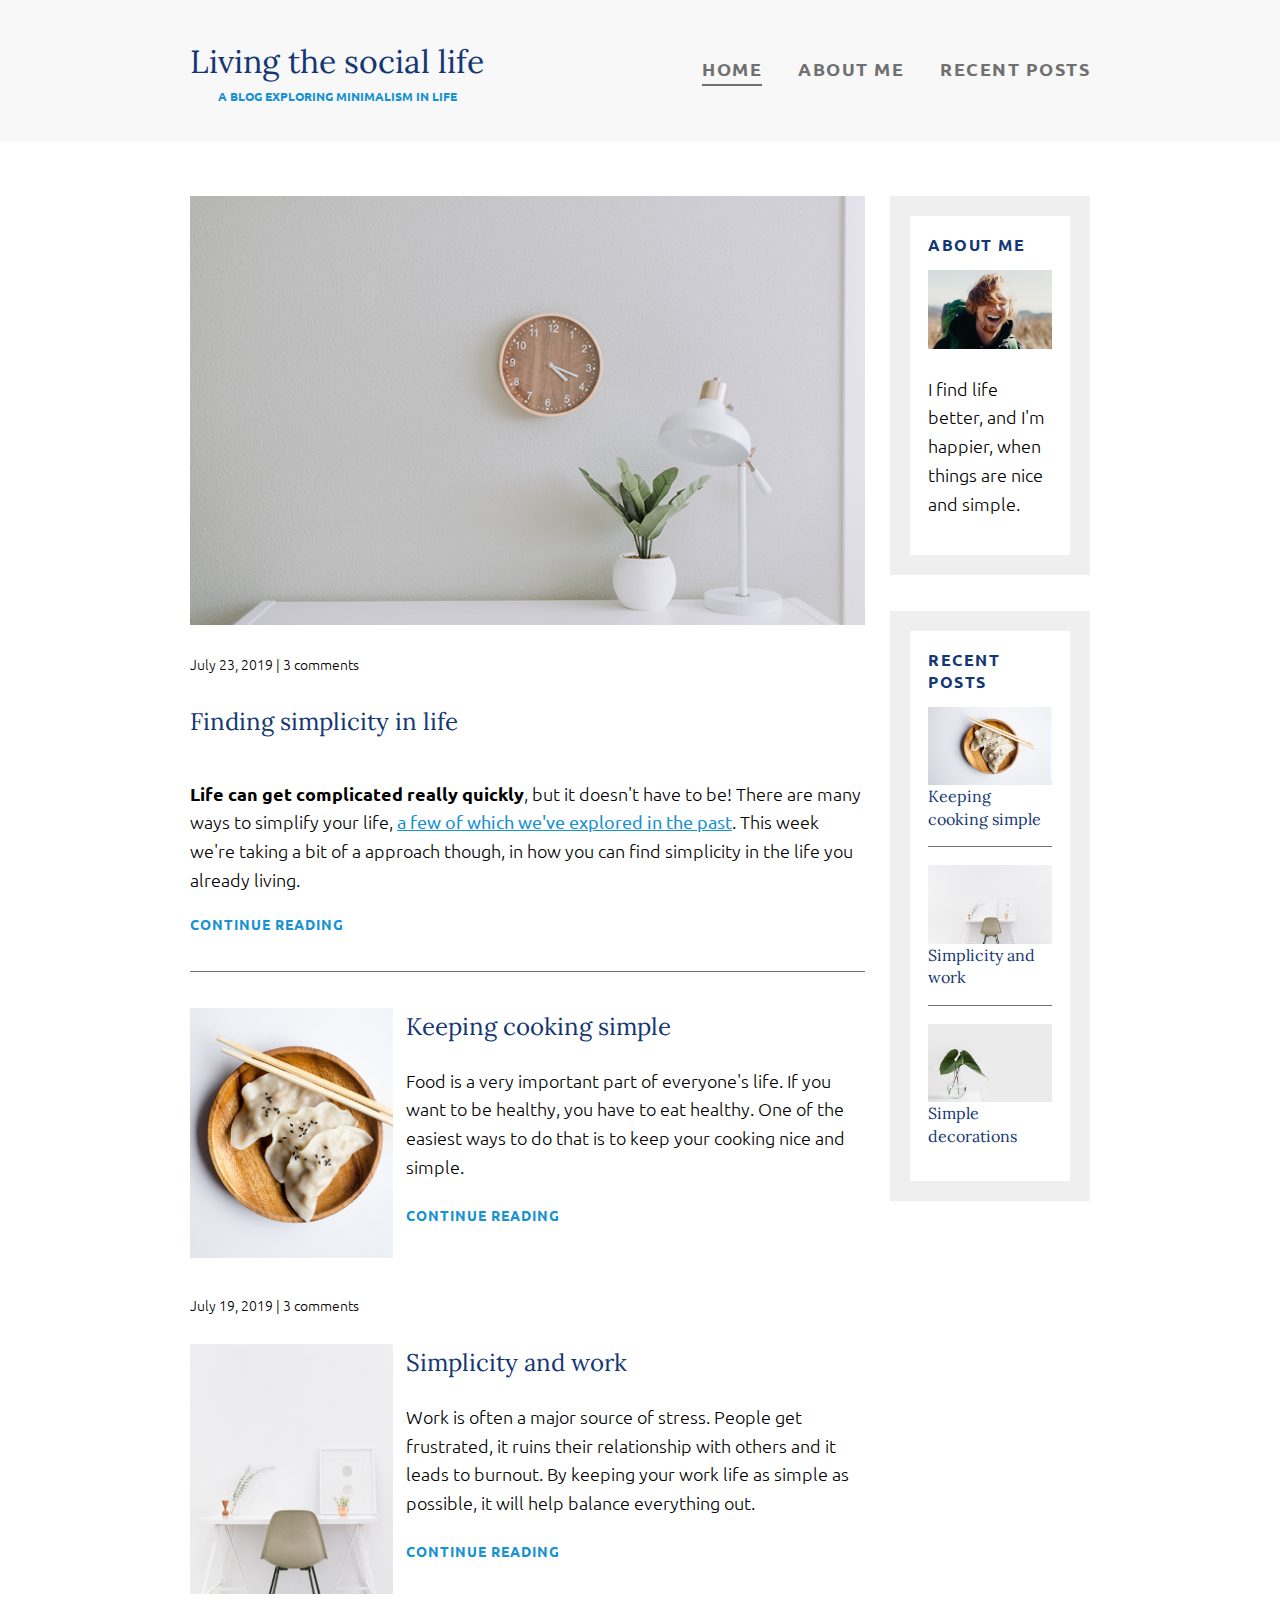
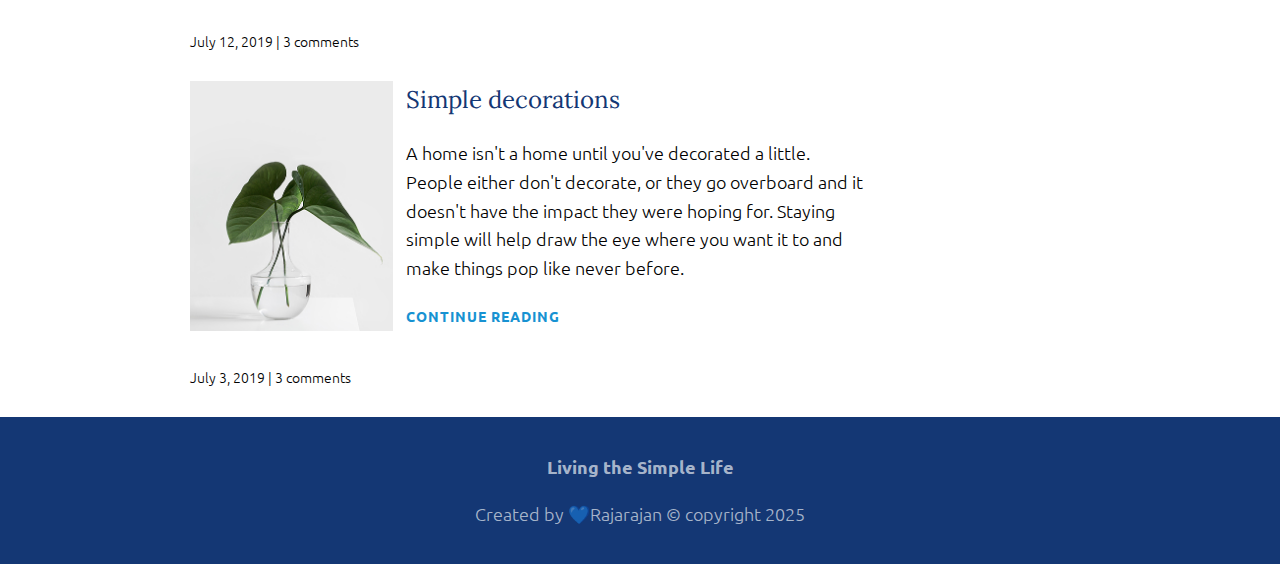
<file: index.html>
<!DOCTYPE html>
<html lang="en">
  <html>
    <head>
      <meta charset="UTF-8" />
      <meta name="viewport" content="width=device-width, initial-scale=1.0" />
      <link
        href="https://fonts.googleapis.com/css?family=Lora|Ubuntu:300,400,700&display=swap"
        rel="stylesheet"
      />
      <link rel="stylesheet" href="css/styles.css" />
      <title>Home</title>
    </head>
    <body>
      <header>
        <div class="container container-flex">
          <div class="site-title">
            <h1>Living the social life</h1>
            <p class="subtitle">A blog exploring minimalism in life</p>
          </div>
          <nav>
            <ul>
              <li><a class="current-page" href="#">Home</a></li>
              <li><a href="about.html">About me</a></li>
              <li><a href="recent-post.html">Recent posts</a></li>
            </ul>
          </nav>
        </div>
        <!-- / .container -->
      </header>

      <div class="container container-flex">
        <main role="main">
          <article class="article-featured">
            <h2 class="article-title">Finding simplicity in life</h2>
            <img
              src="img/life.jpg"
              alt="simple white desk on a white wall with a plant on the far right side"
              class="article-image"
            />
            <p class="article-info">July 23, 2019 | 3 comments</p>
            <p class="article-body">
              <strong>Life can get complicated really quickly</strong>, but it
              doesn't have to be! There are many ways to simplify your life,
              <a href="#">a few of which we've explored in the past</a>. This
              week we're taking a bit of a approach though, in how you can find
              simplicity in the life you already living.
            </p>
            <a href="#" class="article-read-more">CONTINUE READING</a>
          </article>

          <article class="article-recent">
            <div class="article-recent-main">
              <h2 class="article-title">Keeping cooking simple</h2>
              <p class="article-body">
                Food is a very important part of everyone's life. If you want to
                be healthy, you have to eat healthy. One of the easiest ways to
                do that is to keep your cooking nice and simple.
              </p>
              <a href="#" class="article-read-more">CONTINUE READING</a>
            </div>
            <div class="article-recent-secondary">
              <img
                src="img/food.jpg"
                alt="two dumplings on a wood plate with chopsticks"
                class="article-image"
              />
              <p class="article-info">July 19, 2019 | 3 comments</p>
            </div>
          </article>

          <article class="article-recent">
            <div class="article-recent-main">
              <h2 class="article-title">Simplicity and work</h2>
              <p class="article-body">
                Work is often a major source of stress. People get frustrated,
                it ruins their relationship with others and it leads to burnout.
                By keeping your work life as simple as possible, it will help
                balance everything out.
              </p>
              <a href="#" class="article-read-more">CONTINUE READING</a>
            </div>
            <div class="article-recent-secondary">
              <img
                src="img/work.jpg"
                alt="a chair white chair at a white desk on a white wall"
                class="article-image"
              />
              <p class="article-info">July 12, 2019 | 3 comments</p>
            </div>
          </article>

          <article class="article-recent">
            <div class="article-recent-main">
              <h2 class="article-title">Simple decorations</h2>
              <p class="article-body">
                A home isn't a home until you've decorated a little. People
                either don't decorate, or they go overboard and it doesn't have
                the impact they were hoping for. Staying simple will help draw
                the eye where you want it to and make things pop like never
                before.
              </p>
              <a href="#" class="article-read-more">CONTINUE READING</a>
            </div>
            <div class="article-recent-secondary">
              <img
                src="img/deco.jpg" id="flowerVase"
                alt="a green plant in a clear, round vase with water in it"
                class="article-image"
              />
              <p class="article-info">July 3, 2019 | 3 comments</p>
            </div>
          </article>
        </main>

        <aside class="sidebar">
          <div class="sidebar-widget">
            <h2 class="widget-title">ABOUT ME</h2>
            <img src="img/about-me.jpg" alt="john doe" class="widget-image" />
            <p class="widget-body">
              I find life better, and I'm happier, when things are nice and
              simple.
            </p>
          </div>

          <div class="sidebar-widget">
            <h2 class="widget-title">RECENT POSTS</h2>
            <div class="widget-recent-post">
              <h3 class="widget-recent-post-title">Keeping cooking simple</h3>
              <img
                src="img/food.jpg"
                alt="two dumplings on a wood plate with chopsticks"
                class="widget-image"
              />
            </div>
            <div class="widget-recent-post">
              <h3 class="widget-recent-post-title">Simplicity and work</h3>
              <img
                src="img/work.jpg"
                alt="a chair white chair at a white desk on a white wall"
                class="widget-image"
              />
            </div>
            <div class="widget-recent-post">
              <h3 class="widget-recent-post-title">Simple decorations</h3>
              <img
                src="img/deco.jpg"
                alt="a green plant in a clear, round vase with water in it"
                class="widget-image"
              />
            </div>
          </div>
        </aside>
      </div>

      <footer>
        <p>
          <strong>Living the Simple Life</strong>
        </p>
        <p>Created by 💙Rajarajan © copyright 2025</p>
      </footer>
    </body>
  </html>
</html>
</file>
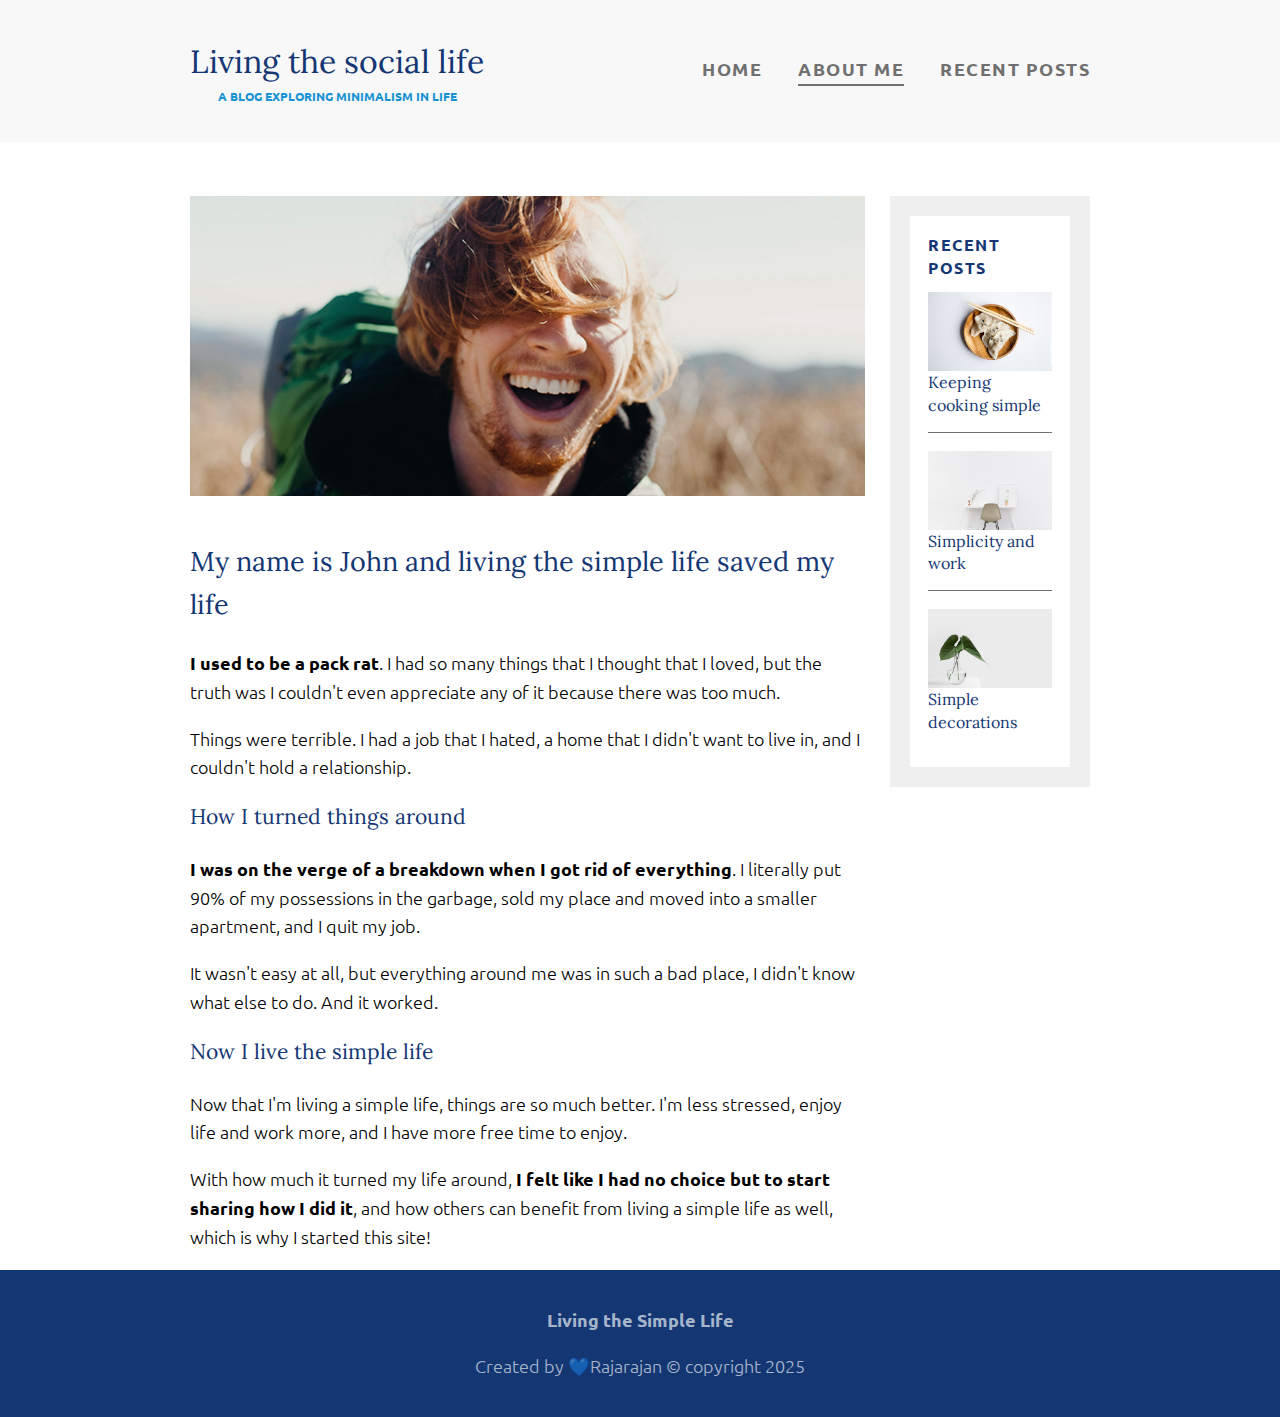
<file: about.html>
<!DOCTYPE html>
<html lang="en">
  <html>
    <head>
      <meta charset="UTF-8" />
      <meta name="viewport" content="width=device-width, initial-scale=1.0" />
      <link
        href="https://fonts.googleapis.com/css?family=Lora|Ubuntu:300,400,700&display=swap"
        rel="stylesheet"
      />
      <link rel="stylesheet" href="css/styles.css" />
      <title>About</title>
    </head>
    <body>
      <header>
        <div class="container container-flex">
          <div class="site-title">
            <h1>Living the social life</h1>
            <p class="subtitle">A blog exploring minimalism in life</p>
          </div>
          <nav>
            <ul>
              <li><a href="index.html">Home</a></li>
              <li><a class="current-page" href="#">About me</a></li>
              <li><a href="recent-post.html">Recent posts</a></li>
            </ul>
          </nav>
        </div>
        <!-- / .container -->
      </header>

      <div class="container container-flex">
        <main role="main">
          <img src="img/about-me.jpg" class="image-full">
                <h2>My name is John and living the simple life saved my life</h2>

                <p><strong>I used to be a pack rat</strong>. I had so many things that I thought that I loved, but the truth was I couldn't even appreciate any of it because there was too much.</p>
                <p>Things were terrible. I had a job that I hated, a home that I didn't want to live in, and I couldn't hold a relationship.</p>

                <h3>How I turned things around</h3>
                <p><strong>I was on the verge of a breakdown when I got rid of everything</strong>. I literally put 90% of my possessions in the garbage, sold my place and moved into a smaller apartment, and I quit my job.</p>
                <p>It wasn't easy at all, but everything around me was in such a bad place, I didn't know what else to do. And it worked.</p>

                <h3>Now I live the simple life</h3>
                <p>Now that I'm living a simple life, things are so much better. I'm less stressed, enjoy life and work more, and I have more free time to enjoy.</p>
                <p>With how much it turned my life around, <strong>I felt like I had no choice but to start sharing how I did it</strong>, and how others can benefit from living a simple life as well, which is why I started this site!</p>
        </main>

        <aside class="sidebar">
          <!-- <div class="sidebar-widget">
            <h2 class="widget-title">ABOUT ME</h2>
            <img src="img/about-me.jpg" alt="john doe" class="widget-image" />
            <p class="widget-body">
              I find life better, and I'm happier, when things are nice and
              simple.
            </p>
          </div> -->

          <div class="sidebar-widget">
            <h2 class="widget-title">RECENT POSTS</h2>
            <div class="widget-recent-post">
              <h3 class="widget-recent-post-title">Keeping cooking simple</h3>
              <img
                src="img/food.jpg"
                alt="two dumplings on a wood plate with chopsticks"
                class="widget-image"
              />
            </div>
            <div class="widget-recent-post">
              <h3 class="widget-recent-post-title">Simplicity and work</h3>
              <img
                src="img/work.jpg"
                alt="a chair white chair at a white desk on a white wall"
                class="widget-image"
              />
            </div>
            <div class="widget-recent-post">
              <h3 class="widget-recent-post-title">Simple decorations</h3>
              <img
                src="img/deco.jpg"
                alt="a green plant in a clear, round vase with water in it"
                class="widget-image"
              />
            </div>
          </div>
        </aside>
      </div>

      <footer>
        <p>
          <strong>Living the Simple Life</strong>
        </p>
        <p>Created by 💙Rajarajan © copyright 2025</p>
      </footer>
    </body>
  </html>
</html>
</file>
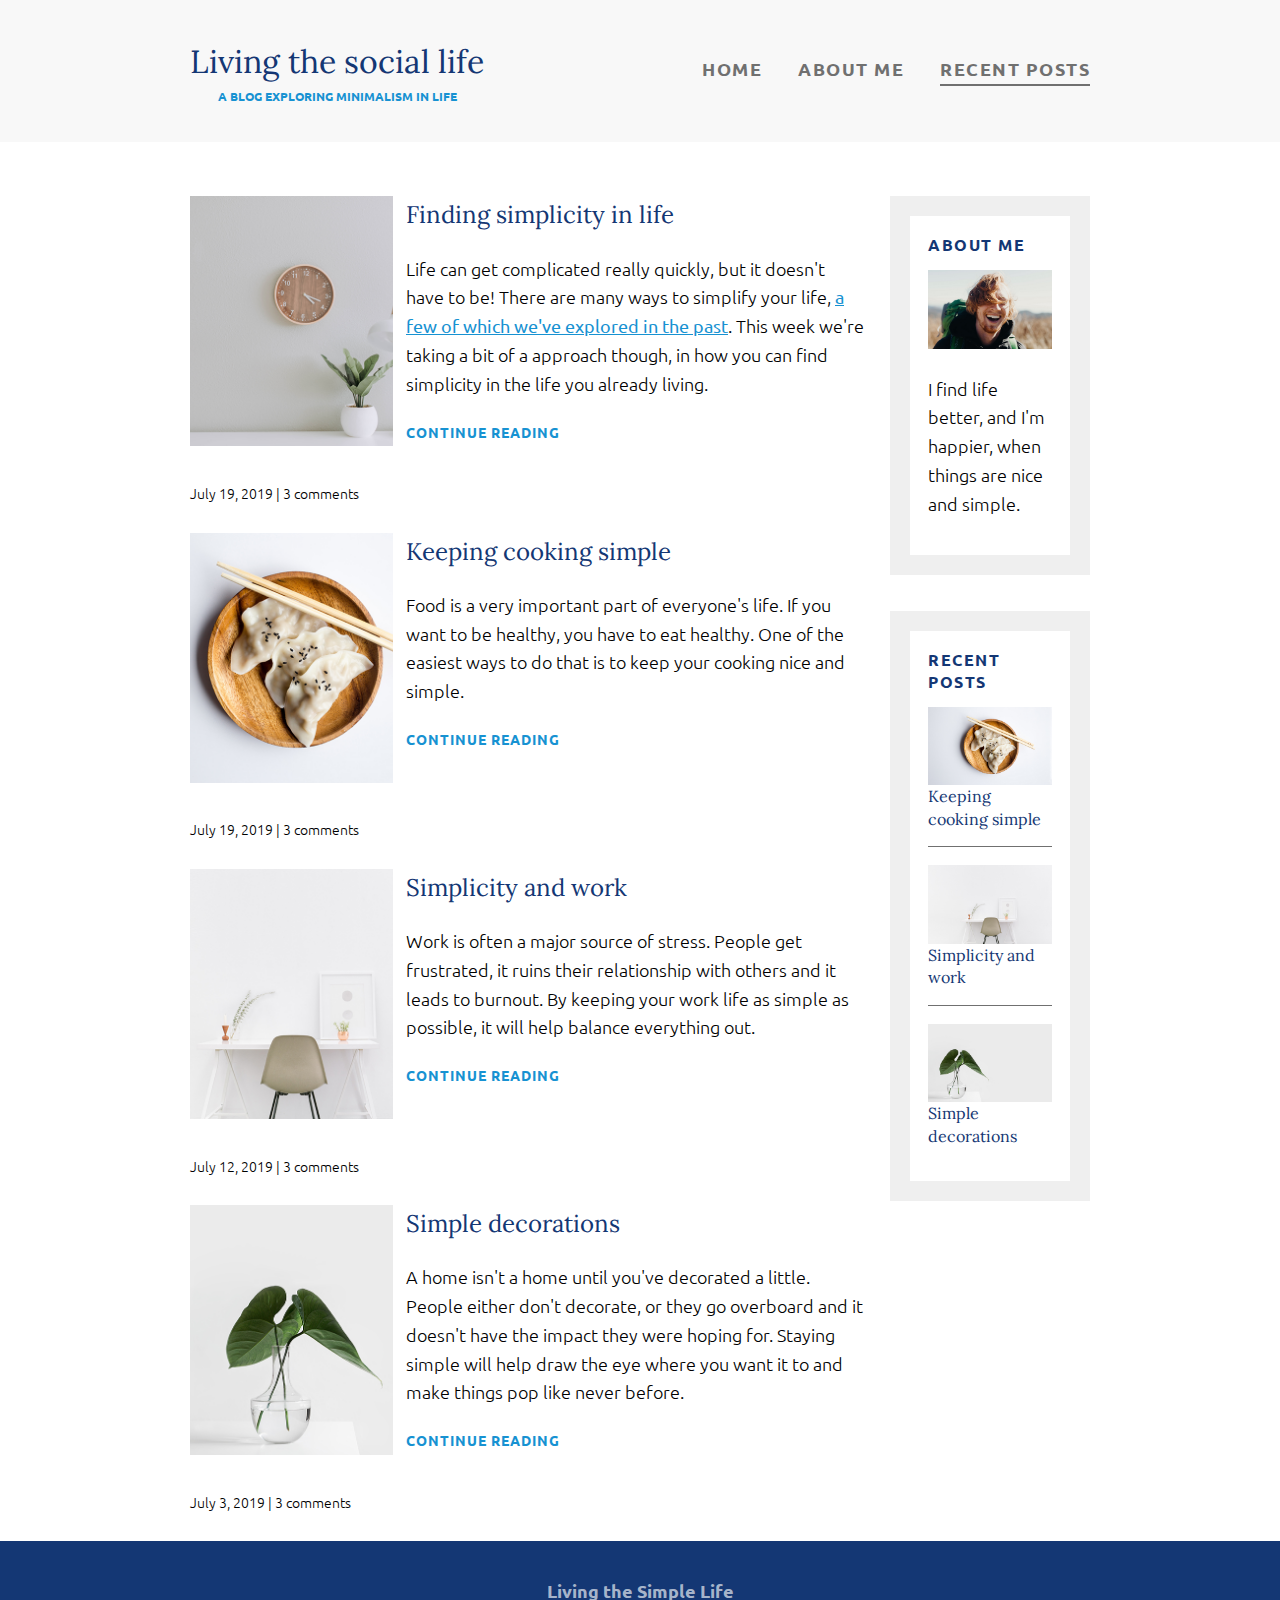
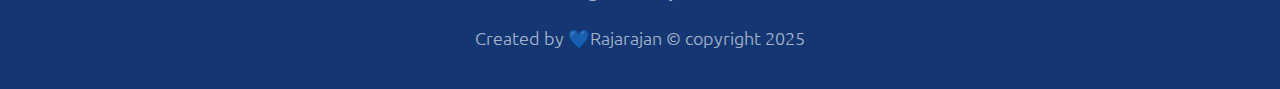
<file: recent-post.html>
<!DOCTYPE html>
<html lang="en">
  <html>
    <head>
      <meta charset="UTF-8" />
      <meta name="viewport" content="width=device-width, initial-scale=1.0" />
      <link
        href="https://fonts.googleapis.com/css?family=Lora|Ubuntu:300,400,700&display=swap"
        rel="stylesheet"
      />
      <link rel="stylesheet" href="css/styles.css" />
      <title>Recent Posts</title>
    </head>
    <body>
      <header>
        <div class="container container-flex">
          <div class="site-title">
            <h1>Living the social life</h1>
            <p class="subtitle">A blog exploring minimalism in life</p>
          </div>
          <nav>
            <ul>
              <li><a href="index.html">Home</a></li>
              <li><a href="about.html">About me</a></li>
              <li><a class="current-page" href="#">Recent posts</a></li>
            </ul>
          </nav>
        </div>
        <!-- / .container -->
      </header>

      <div class="container container-flex">
        <main role="main">
          <!-- <article class="article-featured">
            <h2 class="article-title">Finding simplicity in life</h2>
            <img
              src="img/life.jpg"
              alt="simple white desk on a white wall with a plant on the far right side"
              class="article-image"
            />
            <p class="article-info">July 23, 2019 | 3 comments</p>
            <p class="article-body">
              <strong>Life can get complicated really quickly</strong>, but it
              doesn't have to be! There are many ways to simplify your life,
              <a href="#">a few of which we've explored in the past</a>. This
              week we're taking a bit of a approach though, in how you can find
              simplicity in the life you already living.
            </p>
            <a href="#" class="article-read-more">CONTINUE READING</a>
          </article> -->

          <article class="article-recent">
            <div class="article-recent-main">
              <h2 class="article-title">Finding simplicity in life</h2>
              <p class="article-body">Life can get complicated really quickly</strong>, but it
              doesn't have to be! There are many ways to simplify your life,
              <a href="#">a few of which we've explored in the past</a>. This
              week we're taking a bit of a approach though, in how you can find
              simplicity in the life you already living.
              </p>
              <a href="#" class="article-read-more">CONTINUE READING</a>
            </div>
            <div class="article-recent-secondary">
              <img
                src="img/life.jpg"
                alt="two dumplings on a wood plate with chopsticks"
                class="article-image"
              />
              <p class="article-info">July 19, 2019 | 3 comments</p>
            </div>
          </article>
          
          <article class="article-recent">
            <div class="article-recent-main">
              <h2 class="article-title">Keeping cooking simple</h2>
              <p class="article-body">
                Food is a very important part of everyone's life. If you want to
                be healthy, you have to eat healthy. One of the easiest ways to
                do that is to keep your cooking nice and simple.
              </p>
              <a href="#" class="article-read-more">CONTINUE READING</a>
            </div>
            <div class="article-recent-secondary">
              <img
                src="img/food.jpg"
                alt="two dumplings on a wood plate with chopsticks"
                class="article-image"
              />
              <p class="article-info">July 19, 2019 | 3 comments</p>
            </div>
          </article>

          <article class="article-recent">
            <div class="article-recent-main">
              <h2 class="article-title">Simplicity and work</h2>
              <p class="article-body">
                Work is often a major source of stress. People get frustrated,
                it ruins their relationship with others and it leads to burnout.
                By keeping your work life as simple as possible, it will help
                balance everything out.
              </p>
              <a href="#" class="article-read-more">CONTINUE READING</a>
            </div>
            <div class="article-recent-secondary">
              <img
                src="img/work.jpg"
                alt="a chair white chair at a white desk on a white wall"
                class="article-image"
              />
              <p class="article-info">July 12, 2019 | 3 comments</p>
            </div>
          </article>

          <article class="article-recent">
            <div class="article-recent-main">
              <h2 class="article-title">Simple decorations</h2>
              <p class="article-body">
                A home isn't a home until you've decorated a little. People
                either don't decorate, or they go overboard and it doesn't have
                the impact they were hoping for. Staying simple will help draw
                the eye where you want it to and make things pop like never
                before.
              </p>
              <a href="#" class="article-read-more">CONTINUE READING</a>
            </div>
            <div class="article-recent-secondary">
              <img
                src="img/deco.jpg" id="flowerVase"
                alt="a green plant in a clear, round vase with water in it"
                class="article-image"
              />
              <p class="article-info">July 3, 2019 | 3 comments</p>
            </div>
          </article>
        </main>

        <aside class="sidebar">
          <div class="sidebar-widget">
            <h2 class="widget-title">ABOUT ME</h2>
            <img src="img/about-me.jpg" alt="john doe" class="widget-image" />
            <p class="widget-body">
              I find life better, and I'm happier, when things are nice and
              simple.
            </p>
          </div>

          <div class="sidebar-widget">
            <h2 class="widget-title">RECENT POSTS</h2>
            <div class="widget-recent-post">
              <h3 class="widget-recent-post-title">Keeping cooking simple</h3>
              <img
                src="img/food.jpg"
                alt="two dumplings on a wood plate with chopsticks"
                class="widget-image"
              />
            </div>
            <div class="widget-recent-post">
              <h3 class="widget-recent-post-title">Simplicity and work</h3>
              <img
                src="img/work.jpg"
                alt="a chair white chair at a white desk on a white wall"
                class="widget-image"
              />
            </div>
            <div class="widget-recent-post">
              <h3 class="widget-recent-post-title">Simple decorations</h3>
              <img
                src="img/deco.jpg"
                alt="a green plant in a clear, round vase with water in it"
                class="widget-image"
              />
            </div>
          </div>
        </aside>
      </div>

      <footer>
        <p>
          <strong>Living the Simple Life</strong>
        </p>
        <p>Created by 💙Rajarajan © copyright 2025</p>
      </footer>
    </body>
  </html>
</html>
</file>
<file: css/styles.css>
/*  Fonts
-----
font-family: 'Lora', serif;
font-family: 'Ubuntu', sans-serif;
*/

body {
    line-height: 1.6;
    font-weight: 300;
    margin: 0;
    font-family: 'Ubuntu', sans-serif;
    font-size: 1.125rem;
}

/* =================
Typography
================= */

h1,h2,h3{
    font-family: 'Lora', serif;
    font-weight: 400;
    color: #143774;
    /* margin-top: ;    */
}

h2,h3{
    margin-top:0;
}
h1{
    font-size: 2rem;
    margin: 0;

}


.subtitle {
    text-transform: uppercase;
    font-weight: 700;
    color: #1792d2;
    font-size: .75rem;
    margin: 0;
}

.article-title{
    font-size: 1.5rem;
}

.article-read-more,.article-info{
    font-size: 0.875rem;
}

.article-read-more{
    text-decoration: none;
    font-weight:700;
    color:#1792d2;
    letter-spacing: 1px;
}
/* =================
Layout
================= */

.container {
    width: 90%;
    max-width: 900px;
    margin: 0 auto;
}

.container-flex {
    display: flex;
    justify-content: space-between;
    flex-direction: column;
}

img{
    max-width:100%;
}

header {
    
    text-align: center;
    background: #f8f8f8;
    padding: 2em 0;
    margin-bottom:3em;
    
}

.article-info{
    margin:2em 0;
}

.article-featured{
    border-bottom:1px solid #707070;
    padding-bottom: 2em;
    margin-bottom: 2em;
}

.article-recent{
    display: flex;
    flex-direction: column;
    
    
}

.article-recent-secondary{
    order:1;
}

.article-recent-main{
    order:2;
}

.article-recent-main{
    margin-bottom:2em;
}



/* @media (max-width: 675px) {
    .container-flex {
        flex-direction: column;
    }
    
    header {
        text-align: center;
    }
} */

/* navigation */

nav ul {
    
    list-style: none;
    padding: 0;
    display: flex;
    justify-content: center;
}

nav li {
    letter-spacing: 1.5px;
    text-transform: uppercase;
    margin-left: 2em;
}

nav a {
    text-decoration: none;
    color: #707070;
    font-weight: 700;
    padding: .25em 0;
}

nav a:hover,
nav a:focus {
    color: #1792d2;
    
}

.current-page {
    border-bottom: 2px solid #707070;
}

.current-page:hover {
    color: #707070;
}

.article-read-more:hover,.article-read-more:focus{
    color: darkblue;
    text-decoration: underline;
}
a{
    color:#1792d2;
    font-weight:400 ;
   
}
a:hover,.a:focus{
    color:#143774;
}

strong{
    font-weight: bold;
}

.article-featured{
    display: flex;
    flex-direction: column;
}
.article-image{
    
    order:-2;
}
.article-info{
    
    order:-1;

}

.widget-title, .widget-recent-post-title{
    font-size:1rem;
    line-height: 1.4;

}

.widget-title{
    letter-spacing: 1.5px;
    font-weight: 700;
    font-family: "Ubuntu",sans-serif;
}

.sidebar-widget{
    border:20px solid #efefef;
    padding: 1em;
    margin-bottom: 2em;
}

.widget-recent-post{
        display: flex;
        flex-direction: column;
        margin-bottom:1em;
        border-bottom: 1px solid #707070;
        margin-bottom: 1em;
        
    }

.widget-recent-post:last-child{
    border:0;
    margin:0;
}

.widget-image{
    
    order:-1;
 }

footer{
    background:#143774;
    color: rgba(255, 255, 255, .65);
    text-align: center;
    padding: 1em 0;
}

.image-full{
    width:100%;
    max-height: 300px;
    object-fit: cover;
    margin-bottom: 2em;
}


@media (max-width: 675px) {
    nav ul {
        flex-direction: column;
    }
    
    nav li {
        margin: .5em 0;
    }

   
    
}

@media (min-width:675px) {
    .container-flex{
        flex-direction: row;
    }

    main{
        width:75%;
    }

    aside{
        width:20%;
        min-width:200px;
        margin-left: 1em;
    }

    .article-recent{
        flex-direction: row;
        justify-content: space-between;

    }

    .article-recent-main{
        width:68%;
    }
    
    .article-recent-secondary{
        width:30%;
    }

    .article-image{
        width:100%;
        min-height:250px;
        object-fit: cover;
        object-position: center;
    }

    #flowerVase{
        object-position: left;
    }

    
}
</file>
